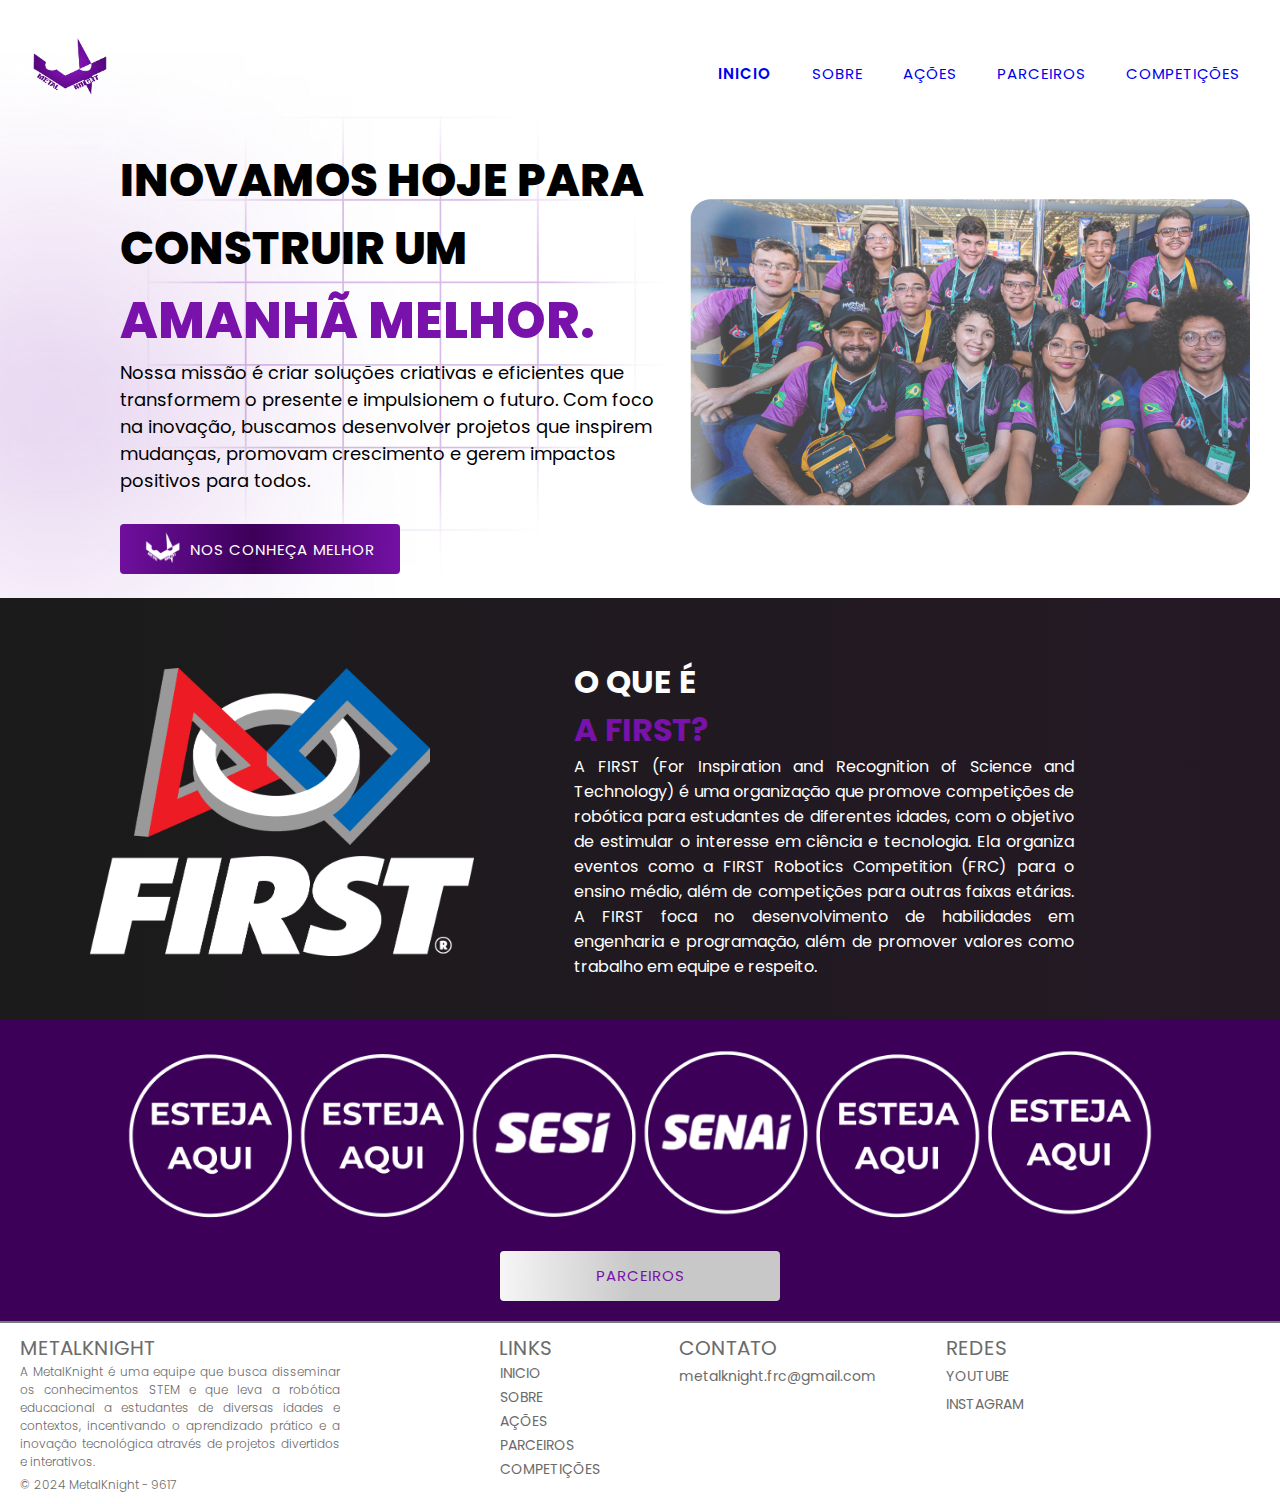
<file: index.html>
<!DOCTYPE html>
<html lang="pt-br">

<head>
    <meta charset="UTF-8">
    <meta name="viewport" content="width=device-width, initial-scale=1.0">
    <link
        href="https://fonts.googleapis.com/css2?family=Poppins:ital,wght@0,100;0,200;0,300;0,400;0,500;0,600;0,700;0,800;0,900;1,100;1,200;1,300;1,400;1,500;1,600;1,700;1,800;1,900&display=swap"
        rel="stylesheet">
    <title>MK-teste</title>
    <link rel="stylesheet" href="css/index.css">
</head>

<body>
    <header>
        <a href="index.html">
            <img src="img/logo.png" class="Logo1" alt="logo da equipe">
        </a>
        <nav>
            <ul class="headerTxt">
                <li>
                    <a href="index.html" id="inicio1">INICIO</a>
                </li>
                <li>
                    <a href="sobre.html">SOBRE</a>
                </li>
                <li>
                    <a href="açoes.html">AÇÕES</a>
                </li>
                <li>
                    <a href="parceiros.html">PARCEIROS</a>
                </li>
                <li>
                    <a href="competições.html">COMPETIÇÕES</a>
                </li>
            </ul>
        </nav>
    </header>

    <section class="sctInicial">
        <img src="img/BG (2).jpg" class="teamPhoto1" alt="Foto da Equipe">
        <div class="textInfo">
            <div class="Hidden">
                <h1 class="txtInicialPage">
                    INOVAMOS HOJE PARA CONSTRUIR UM
                </h1>
                <h1 class="txt1Colorido">
                    AMANHÃ MELHOR.
                </h1>
                <p>
                    Nossa missão é criar soluções criativas e eficientes que transformem o presente e impulsionem o
                    futuro.
                    Com foco na inovação, buscamos desenvolver projetos que inspirem mudanças,
                    promovam crescimento e gerem impactos positivos para todos.
                </p>
                <div class="btn-Container">
                    <form action="sobre.html" class="infoBtn" method="get">
                        <button type="submit" class="infoBtn1">
                            <img src="img/logo-white.png" class="logo-Btn" alt="Logo">
                            NOS CONHEÇA MELHOR
                        </button>
                    </form>
                </div>
            </div>
        </div>
    </section>


    <section class="First">

        <img src="img/FIRST.png" alt="Logo First" class="fLogo">
        <div>
            <h1 class="part1">
                O QUE É
            </h1>

            <h1 class="part2">
                A FIRST?
            </h1>

            <p>
                A FIRST (For Inspiration and Recognition of Science and Technology) é uma organização que promove
                competições
                de robótica para estudantes de diferentes idades, com o objetivo de estimular o interesse em ciência
                e
                tecnologia. Ela organiza eventos como a FIRST Robotics Competition (FRC) para o ensino médio, além
                de
                competições para outras faixas etárias. A FIRST foca no desenvolvimento de habilidades em engenharia
                e
                programação, além de promover valores como trabalho em equipe e respeito.
            </p>
        </div>
    </section>

    <section class="sponsors">
        <div class="sponsors-container">
            <img src="img/MK SPONSORS.png" alt="Patrocinadores" class="sponsorsImg">
        </div>

        <div class="btn-Container2">
            <form action="parceiros.html" class="infoBtn2" method="get">
                <button type="submit" class="infoBtn3">
                    PARCEIROS
                </button>
            </form>
        </div>
    </section>
    <hr>
    <footer>
        <div class="mk">
            <h3>METALKNIGHT</h3>
            <p>
                A MetalKnight é uma equipe que busca disseminar os conhecimentos STEM e que leva a robótica
                educacional a estudantes de diversas idades e contextos, incentivando o aprendizado prático e a
                inovação tecnológica através de projetos divertidos e interativos.
            </p>
            <p class="copy">© 2024 MetalKnight - 9617</p>
        </div>

        <div class="links">
            <h3>LINKS</h3>
            <ul>
                <li>
                    <a href="index.html">INICIO</a>
                </li>
                <li>
                    <a href="sobre.html">SOBRE</a>
                </li>
                <li>
                    <a href="açoes.html">AÇÕES</a>
                </li>
                <li>
                    <a href="parceiros.html">PARCEIROS</a>
                </li>

                <li>
                    <a href="competições.html">COMPETIÇÕES</a>
                </li>
            </ul>
        </div>

        <div class="contato">
            <h3>CONTATO</h3>
            <a href="mailto:metalknight.frc@gmail.com">metalknight.frc@gmail.com</a>
        </div>

        <div class="redes">
            <h3>REDES</h3>
            <ul>
                <li>
                    <a href="https://www.youtube.com/@metalknightfrc">YOUTUBE</a>
                </li>
                <li>
                    <a href="https://www.instagram.com/frcmetalknight/">INSTAGRAM</a>
                </li>
            </ul>
        </div>
    </footer>

</body>
<script src="script.js"></script>

</html>
</file>
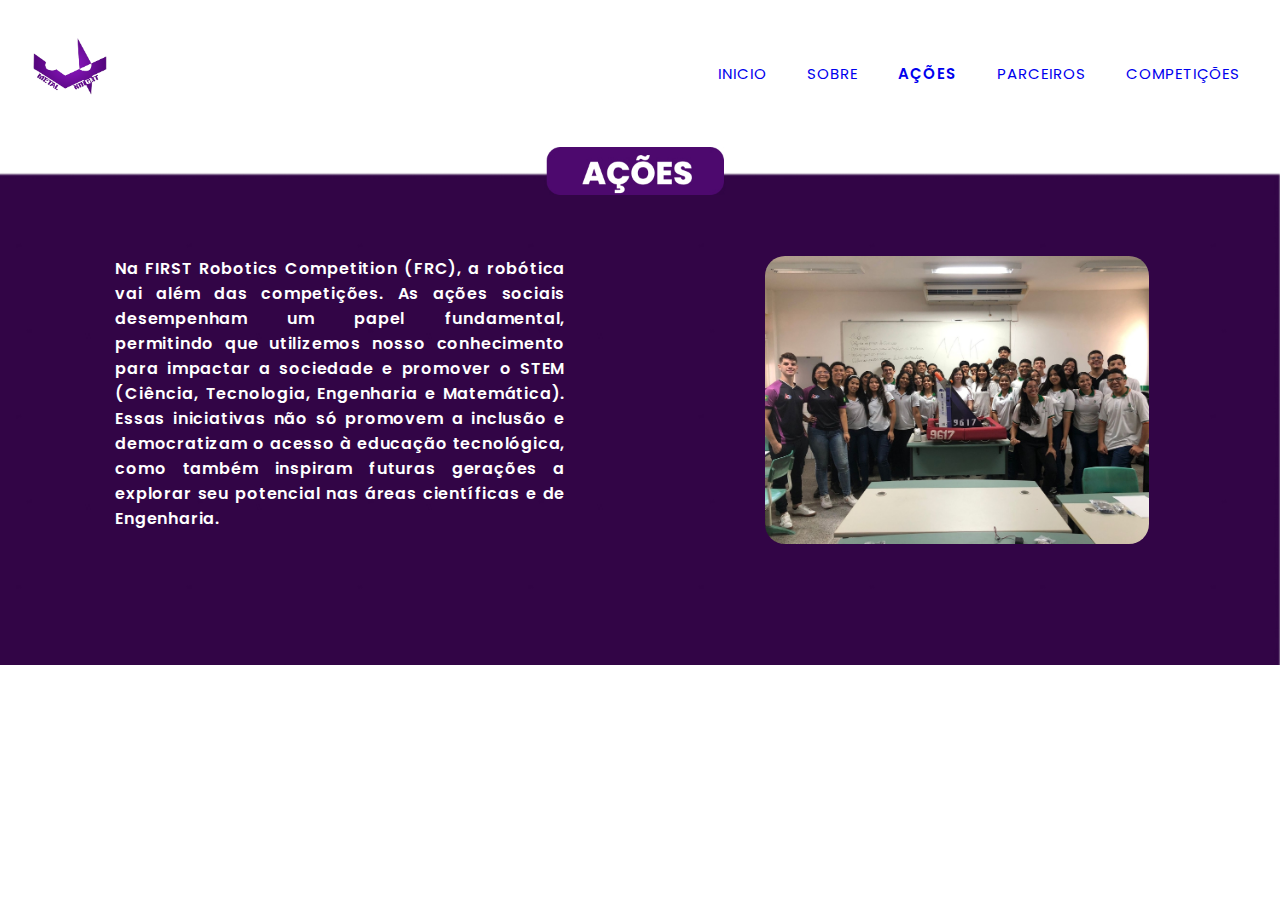
<file: açoes.html>
<!DOCTYPE html>
<html lang="pt-br">

<head>
    <meta charset="UTF-8">
    <meta name="viewport" content="width=device-width, initial-scale=1.0">
    <link
        href="https://fonts.googleapis.com/css2?family=Poppins:ital,wght@0,100;0,200;0,300;0,400;0,500;0,600;0,700;0,800;0,900;1,100;1,200;1,300;1,400;1,500;1,600;1,700;1,800;1,900&display=swap"
        rel="stylesheet">
    <title>MK-teste</title>
    <link rel="stylesheet" href="css/açoes.css">
</head>

<body>
    <header>
        <a href="index.html">
            <img src="img/logo.png" class="Logo1" alt="logo da equipe">
        </a>
        <nav>
            <ul class="headerTxt">
                <li>
                    <a href="index.html">INICIO</a>
                </li>
                <li>
                    <a href="sobre.html">SOBRE</a>
                </li>
                <li>
                    <a href="açoes.html" id="sobre2">AÇÕES</a>
                </li>
                <li>
                    <a href="parceiros.html">PARCEIROS</a>
                </li>
                <li>
                    <a href="competições.html">COMPETIÇÕES</a>
                </li>
            </ul>
        </nav>
    </header>

    <section class="ações">
        <img src="img/Group 5 (1).jpg" class="img1" alt="">
        <div class="insideSct">

            <p class="texto1">Na FIRST Robotics Competition (FRC), a robótica vai além das competições. As ações sociais desempenham um
                papel fundamental, permitindo que utilizemos nosso conhecimento para impactar a sociedade e promover o
                STEM
                (Ciência, Tecnologia, Engenharia e Matemática). Essas iniciativas não só promovem a inclusão e
                democratizam
                o acesso à educação tecnológica, como também inspiram futuras gerações a explorar seu potencial nas
                áreas
                científicas e de Engenharia.</p>
            <img src="img/slider/slider3.jpg" alt="AÇÃO">

        </div>
    </section>
</body>

</html>
</file>
<file: css/index.css>
* {

    -webkit-touch-callout: none;
    -webkit-user-select: none;
    -khtml-user-select: none;
    -moz-user-select: none;
    -ms-user-select: none;
    user-select: none;

    padding: 0;
    margin: 0;
    top: 0;
    left: 0;
    font-family: 'Poppins', sans-serif;
}




header {
    display: flex;
    justify-content: space-between;
    align-items: center;
}

.Logo1 {
    padding-left: 29;
    padding-right: 1663;
    width: 120px;
    height: 120px;
}

ul.headerTxt {
    color: #7912ab;
    font-size: 15px;
    padding: 20px;
    display: flex;
    letter-spacing: 1px;
    transition: transform 3s ease;
}

#inicio1 {

    font-weight: 600;
}

.headerTxt a:hover {
    color: rgb(234, 0, 255);
    font-size: 16px;
    font-weight: 600;
}

li,
a {
    font-weight: 400;
    text-decoration: none;
    padding: 10px;
    list-style-type: none;
}

.sctInicial {
    padding-bottom: 20px;
}

img.teamPhoto1 {
    width: 100%;
    height: 867;
    z-index: -2;
    position: absolute;
}

.textInfo {
    padding-left: 120px;
    width: 545px;
}

.txtInicialPage {
    width: 545px;
    font-size: 45px;
    font-weight: 800;
}

.txt1Colorido {
    color: var(--3, #7912ab);
    font-size: 50px;
    font-weight: 800;
}

.textInfo p {
    padding-top: 0px;
    font-size: 18px;
    font-weight: 400;
}



.textInfo form {
    padding-top: 30px;
}

.logo-Btn {
    width: 35px;
    height: 35px;
    padding-bottom: 8px;
    padding-right: 10px;
}

.infoBtn1 {
    border-radius: 4px;
    text-align: center;
    display: inline-flex;
    align-items: center;
    justify-content: center;
    border-style: none;
}

.textInfo button {
    font-size: 15px;
    color: #fff;
    width: 280px;
    height: 50px;
    background: linear-gradient(91deg, #7912ab -9.04%, #3C0059, #7912ab 104.41%);
    letter-spacing: 1px;

    transition: transform 0.2s ease;
}

.textInfo button:hover {
    transform: scale(1.1);
    font-weight: bold;
}


section.First {
    background: linear-gradient(to left, rgba(128, 0, 128, 0.10), transparent);
    padding-top: 40px;
    padding-bottom: 40px;
    display: flex;
    background-color: #1B1B1B;

}

.fLogo {
    padding-top: 30px;
    padding-left: 90px;
    width: 30%;
    height: 30%;
}

.First div {
    padding-top: 20px;
    padding-left: 100px;

}

.First h1.part1 {
    color: #fff;
}

.First h1.part2 {
    color: #7912ab;
}

.First p {
    color: #fff;
    align-items: center;
    text-align: justify;
    width: 500px;
}

section.sponsors {
    background-color: #3C0059;
    padding-bottom: 20px;
}

.sponsors-container {
    text-align: center;
}

.sponsorsImg {
    display: inline-block;
    width: 90%;
}

.btn-Container2 {
    text-align: center;
}

.infoBtn3 {

    border-radius: 4px;
    text-align: center;
    display: inline-flex;
    align-items: center;
    justify-content: center;
    border-style: none;
}

.btn-Container2 button {
    font-size: 15px;
    color: #7912ab;
    width: 280px;
    height: 50px;
    background: linear-gradient(91deg, #ffffff -9.04%, #c8c8c8, #c8c8c8 104.41%);
    letter-spacing: 1px;

    transition: transform 0.2s ease;
}

.btn-Container2 button:hover {
    transform: scale(1.1);
    font-weight: bold;
}

hr {
    padding-top: 2px;
    height: 0l3px;
    border: none;
    background-color: rgb(121, 121, 121);
}

footer {
    padding-top: 10px;
    padding-bottom: 10px;
    display: flex;
}

div.mk {
    padding-left: 20px;
}

footer h3 {

    color: #6B6B6B;
    font-size: 20px;
    font-weight: 400;
    width: 180px;
}

div.mk p {
    color: #6B6B6B;
    font-weight: 350;
    font-size: 12px;
    text-align: justify;
    width: 320px;
}

div.mk .copy {
    font-size: 12px;
    padding-top: 5px;
}

.links {
    align-items: center;
    padding-left: 150px;
}

.links h3 {
    padding-left: 9px;
}

.links li {
    padding-top: 0;
    padding-bottom: 3px;
    font-size: 14px;
}

.links ul li a {
    color: #6B6B6B;
    padding-left: 0;
}

div.contato a {
    padding: 0;
    font-size: 14px;
    color: #6B6B6B;
}

div.redes {
    padding-left: 70px;

}

div.redes a {
    font-size: 14px;

    color: #6B6B6B;
}

div.redes li {
    padding-left: 0;
    padding-top: 0;
    padding-bottom: 3px;
}

div.redes ul a {
    padding-left: 0;
}

/* animação*/

.Hidden{
    opacity: 0;
    transform: translateX(-100%);
    transition: all 1s;
}

.show{
    opacity: 1;
    transform: translateX(0);
    transition: all 2s;
}
</file>
<file: css/açoes.css>
* {
    -webkit-touch-callout: none;
    -webkit-user-select: none;
    -khtml-user-select: none;
    -moz-user-select: none;
    -ms-user-select: none;
    user-select: none;

    padding: 0;
    margin: 0;
    top: 0;
    left: 0;
    font-family: 'Poppins', sans-serif;
}


header {
    display: flex;
    justify-content: space-between;
    align-items: center;
}

.Logo1 {
    padding-left: 29;
    padding-right: 1663;
    width: 120px;
    height: 120px;
}

ul.headerTxt {
    color: #7912ab;
    font-size: 15px;
    padding: 20px;
    display: flex;
    letter-spacing: 1px;
    transition: transform 3s ease;
}

#sobre2 {

    font-weight: 600;
}

.headerTxt a:hover {
    color: rgb(234, 0, 255);
    font-size: 16px;
    font-weight: 600;
}

li,
a {
    font-weight: 400;
    text-decoration: none;
    padding: 10px;
    list-style-type: none;
}

/* section1*/

.img1{
    position: relative;
    width: 100%;
    height: 100%;
}

.insideSct{
    margin-top: 20%;
    display: flex;
    position: absolute;
}

.texto1{
    padding-left: 9%;
    width: 450px;
    flex-direction: column;
    justify-content: center;
    text-align: justify;
    font-weight: 600;
    letter-spacing: 0.8px;
    color: #fff;
}

.insideSct img{
    margin-left: 200px;
    width: 30%;
    height: 30%;
    border-radius: 20px;
}
</file>
